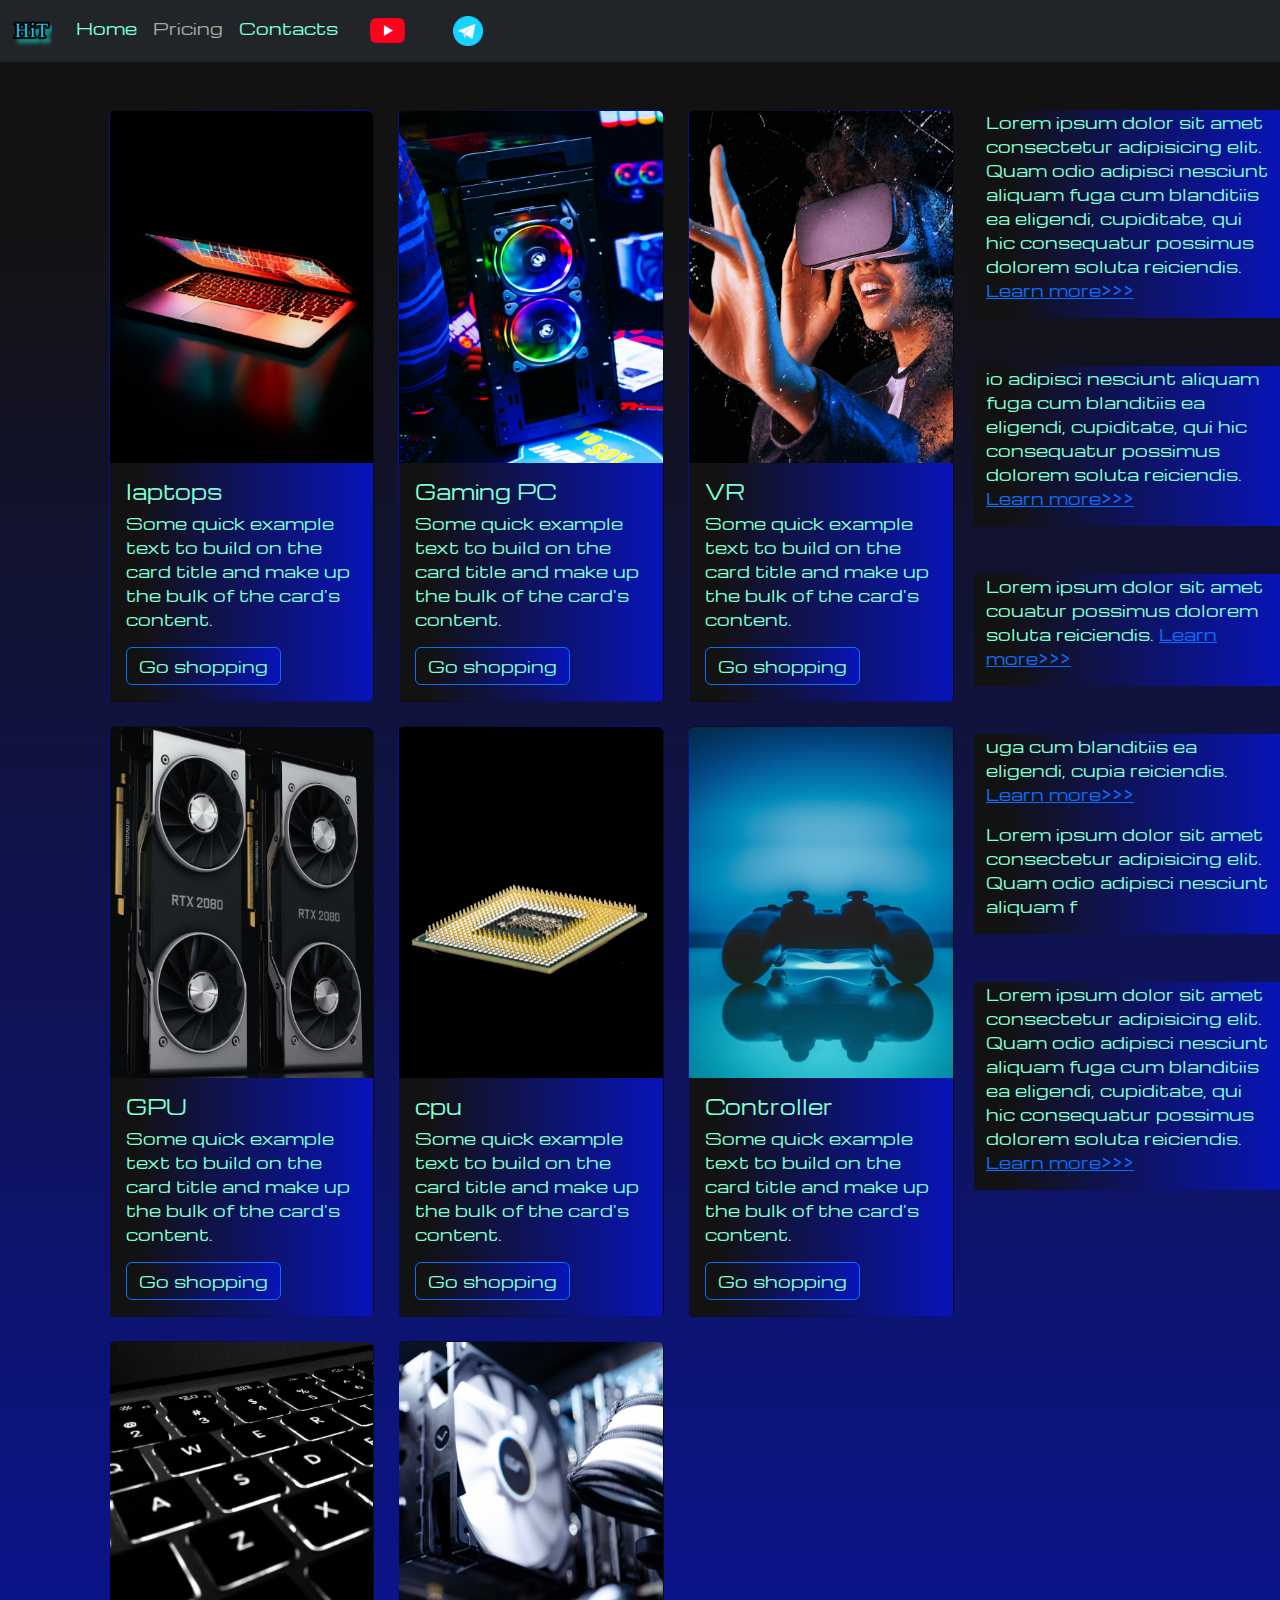
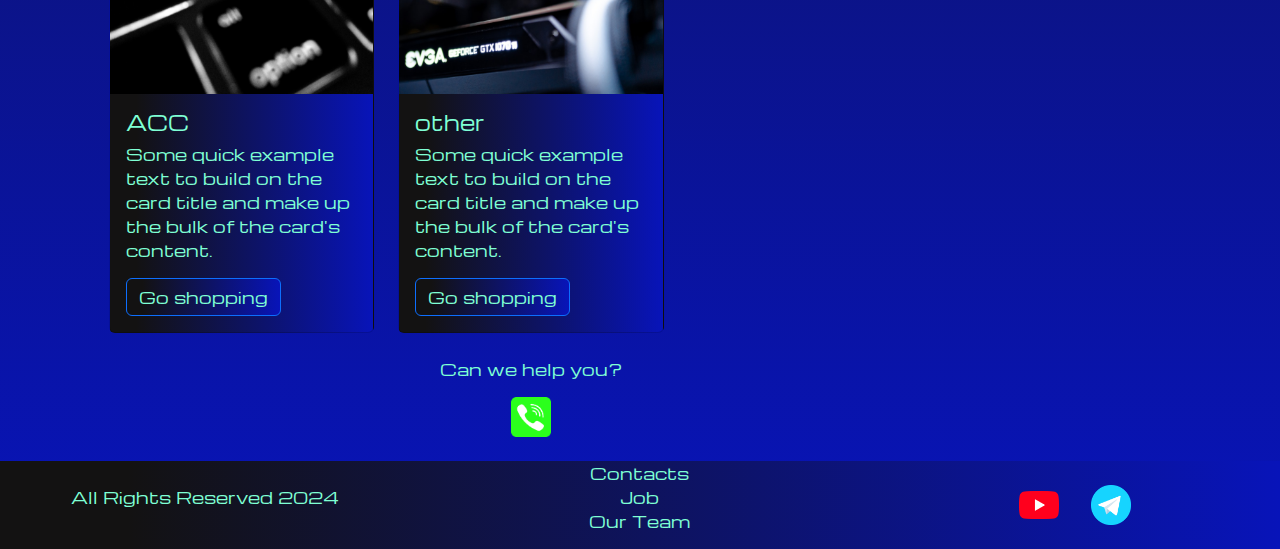
<file: pricing.html>
<!DOCTYPE html>
<html lang="en">
<head>
    <meta charset="UTF-8">
    <meta name="viewport" content="width=device-width, initial-scale=1.0">
    <link href="https://cdn.jsdelivr.net/npm/bootstrap@5.3.3/dist/css/bootstrap.min.css" rel="stylesheet" integrity="sha384-QWTKZyjpPEjISv5WaRU9OFeRpok6YctnYmDr5pNlyT2bRjXh0JMhjY6hW+ALEwIH" crossorigin="anonymous">

    <link rel="stylesheet" href="source/styles/mycss.css">
    <title>HiT</title>
</head>
<body>
    <header>
        <nav class="navbar navbar-expand-lg bg-dark">
            <div class="container-fluid">
              <a class="navbar-brand" href="/"><img src="source/files/logo.png" alt=""></a>
              <button class="navbar-toggler" type="button" data-bs-toggle="collapse" data-bs-target="#navbarNav" aria-controls="navbarNav" aria-expanded="false" aria-label="Toggle navigation">
                <span class="navbar-toggler-icon"></span>
              </button>
              <div class="collapse navbar-collapse" id="navbarNav">
                <ul class="navbar-nav">
                  <li class="nav-item">
                    <a class="nav-link " aria-current="page" href="/">Home</a>
                  </li>
                  <li class="nav-item">
                    <a class="nav-link active" href="pricing.html">Pricing</a>
                  </li>
                  <li class="nav-item">
                    <a class="nav-link" href="pricing.html">Contacts</a>
                  <li class="nav-item">
                    <a class="nav-link" href="pricing.html">
                      <img style="width: 35px; margin-inline: 1em; " src="source/images/yt (1).png" alt="...">
                    </a>
                  </li>
                  <li class="nav-item">
                    <a class="nav-link" href="pricing.html">
                      <img style="width: 30px; margin-inline: 1em; " src="source/images/tg (1).png" alt="...">
                    </a>
                  </li>
                </ul>
              </div>
            </div>
          </nav>

    </header>

    <section>

      <div class="conteiner-fluind mt-4">

        <div class="row">
          <div class="col-lg-1">
          </div>

          <div class="col-lg-8 col-md-12">
            
            <div class="row">
        <div class="col-lg-4 col-md-6 mt-4">
          <div class="card">
      <a href="#"><img src="source/images/laptop (1).png" class="card-img-top" alt="laptop"></a>
      <div class="card-body">
        <h5 class="card-title"><a href="#">
          laptops</h5>
          <p class="card-text"><a href="#">Some quick example text to build on the card title and make up the bulk of the card's content.</a>
        </a></p>
        <a href="#" class="btn btn-primary">Go shopping</a>
      </div>
    </div>
        </div>
        <div class="col-lg-4 col-md-6 mt-4">
          <div class="card">
      <img src="source/images/gaming pc.png" class="card-img-top" alt="gaming PC">
      <div class="card-body">
        <h5 class="card-title">Gaming PC</h5>
        <p class="card-text">Some quick example text to build on the card title and make up the bulk of the card's content.</p>
        <a href="#" class="btn btn-primary">Go shopping</a>
      </div>
    </div>
        </div>
        <div class="col-lg-4 col-md-6 mt-4">
          <div class="card">
      <img src="source/images/vr (1).png" class="card-img-top" alt="VR">
      <div class="card-body">
        <h5 class="card-title">VR</h5>
        <p class="card-text">Some quick example text to build on the card title and make up the bulk of the card's content.</p>
        <a href="#" class="btn btn-primary">Go shopping</a>
      </div>
    </div>
        </div>

        <div class="col-lg-4 col-md-6 mt-4">
          <div class="card">
      <img src="source/images/gpu.png" class="card-img-top" alt="GPU">
      <div class="card-body">
        <h5 class="card-title">GPU</h5>
        <p class="card-text">Some quick example text to build on the card title and make up the bulk of the card's content.</p>
        <a href="#" class="btn btn-primary">Go shopping</a>
      </div>
    </div>
        </div>

        <div class="col-lg-4 col-md-6 mt-4">
          <div class="card">
      <img src="source/images/cpu.png" class="card-img-top" alt="cpu">
      <div class="card-body">
        <h5 class="card-title">cpu</h5>
        <p class="card-text">Some quick example text to build on the card title and make up the bulk of the card's content.</p>
        <a href="#" class="btn btn-primary">Go shopping</a>
      </div>
    </div>
        </div>

        <div class="col-lg-4 col-md-6 mt-4">
          <div class="card">
      <img src="source/images/controller.png" class="card-img-top" alt="Controller">
      <div class="card-body">
        <h5 class="card-title">Controller</h5>
        <p class="card-text">Some quick example text to build on the card title and make up the bulk of the card's content.</p>
        <a href="#" class="btn btn-primary">Go shopping</a>
      </div>
    </div>
        </div>

        <div class="col-lg-4 col-md-6 mt-4">
          <div class="card">
      <img src="source/images/acc.png" class="card-img-top" alt="ACC">
      <div class="card-body">
        <h5 class="card-title">ACC</h5>
        <p class="card-text">Some quick example text to build on the card title and make up the bulk of the card's content.</p>
        <a href="#" class="btn btn-primary">Go shopping</a>
      </div>
    </div>
        </div>

        <div class="col-lg-4 col-md-6 mt-4">
          <div class="card">
      <img src="source/images/other (1).png" class="card-img-top" alt="other">
      <div class="card-body">
        <h5 class="card-title">other</h5>
        <p class="card-text">Some quick example text to build on the card title and make up the bulk of the card's content.</p>
        <a href="#" class="btn btn-primary">Go shopping</a>
      </div>
    </div>
        </div>
        
    
        
      </div>

      <div class="colum-lg-12 colum-md-12 text-center mt-4">
        <p>Can we help you?</p>
      </div>
      <div class="colum-lg-12 colum-md-12 text-center">
        <img class="call-anim" style="width: 40px;" src="source/images/phone (1).png" alt="...">
      </div>

          </div>

          <div class="col-lg-3 col-md-12">

            <div class="row px-2">
              <div class="col-lg-12 sidebar my-4">
                <p>Lorem ipsum dolor sit amet consectetur adipisicing elit. Quam odio adipisci nesciunt aliquam fuga cum blanditiis ea eligendi, cupiditate, qui hic consequatur possimus dolorem soluta reiciendis. <a href="#">Learn more>>></a></p>
              </div>

              <div class="col-lg-12 sidebar my-4">
                <p>io adipisci nesciunt aliquam fuga cum blanditiis ea eligendi, cupiditate, qui hic consequatur possimus dolorem soluta reiciendis. <a href="#">Learn more>>></a></p>
              </div>

              <div class="col-lg-12 sidebar my-4">
                <p>Lorem ipsum dolor sit amet couatur possimus dolorem soluta reiciendis. <a href="#">Learn more>>></a></p>
              </div>

              <div class="col-lg-12 sidebar my-4">uga cum blanditiis ea eligendi, cupia reiciendis. <a href="#">Learn more>>></a></p>
                <p>Lorem ipsum dolor sit amet consectetur adipisicing elit. Quam odio adipisci nesciunt aliquam f
              </div>

              <div class="col-lg-12 sidebar my-4">
                <p>Lorem ipsum dolor sit amet consectetur adipisicing elit. Quam odio adipisci nesciunt aliquam fuga cum blanditiis ea eligendi, cupiditate, qui hic consequatur possimus dolorem soluta reiciendis. <a href="#">Learn more>>></a></p>
              </div>
            </div>


          </div>



        </div>

        
      </div>
    </section>

    <footer class="mt-4">
      <div class="conteiner-fluid">
        <div class="row">
          <div class="col-lg-4 col-md-12 footer-text text-center">
            <p>All Rights Reserved 2024</p>
          </div>
          <div class="col-lg-4 col-md-12 footer-text text-center">
            <p>Contacts<br>Job<br>Our Team</p>
          </div>
          <div class="col-lg-4 col-md-12 media-links">
  <img style="width: 40px; margin-inline: 1em; " src="source/images/yt (1).png" alt="...">
  <img style="width: 40px; margin-inline: 1em; " src="source/images/tg (1).png" alt="...">
          </div>
        </div>
      </div>
    </footer>






    
    <script src="https://cdn.jsdelivr.net/npm/bootstrap@5.3.3/dist/js/bootstrap.bundle.min.js" integrity="sha384-YvpcrYf0tY3lHB60NNkmXc5s9fDVZLESaAA55NDzOxhy9GkcIdslK1eN7N6jIeHz" crossorigin="anonymous"></script>

</body>
</html>
</file>
<file: source/styles/mycss.css>
@import url('https://fonts.googleapis.com/css?family=Michroma&display=swap');


body {
    font-family: Michroma, serif;
    background: linear-gradient(0deg, #0814b9 0%, #131212 90%);
}

p {
    color: aquamarine;
}

.nav-link {
    color: aquamarine;
}

.navbar-nav .nav-link.active {
    color: rgb(167, 167, 167);
}

.navbar-brand img {
    width: 40px;
}

.navbar-toggler {
    background-color: rgb(167, 167, 167);
}

.sidebar {
    color: aquamarine;
    background: linear-gradient(270deg, #0814b9 0%, #131212 90%);
}

.card {
    background: linear-gradient(270deg, #0814b9 0%, #131212 90%);
    color: aquamarine;
}

.card a {
    text-decoration: none;
    color: aquamarine;
}

.slide-text,
.footer-text {
    color: aquamarine;
    margin: auto auto;
}

footer,
.btn-primary {
    background: linear-gradient(270deg, #0814b9 0%, #131212 90%);
}

.media-links {
    display: flex;
    justify-content: center;
    align-items: center;
}

.call-anim {
    animation: call 2s ease 0s 3 normal forwards;
}

@keyframes call {
	0%,
	50%,
	100% {
		opacity: 1;
	}

	25%,
	75% {
		opacity: 0;
	}
}
@media (max-width: 755px) {
    .carousel-indicators {
        display: none;
    }
}
</file>
